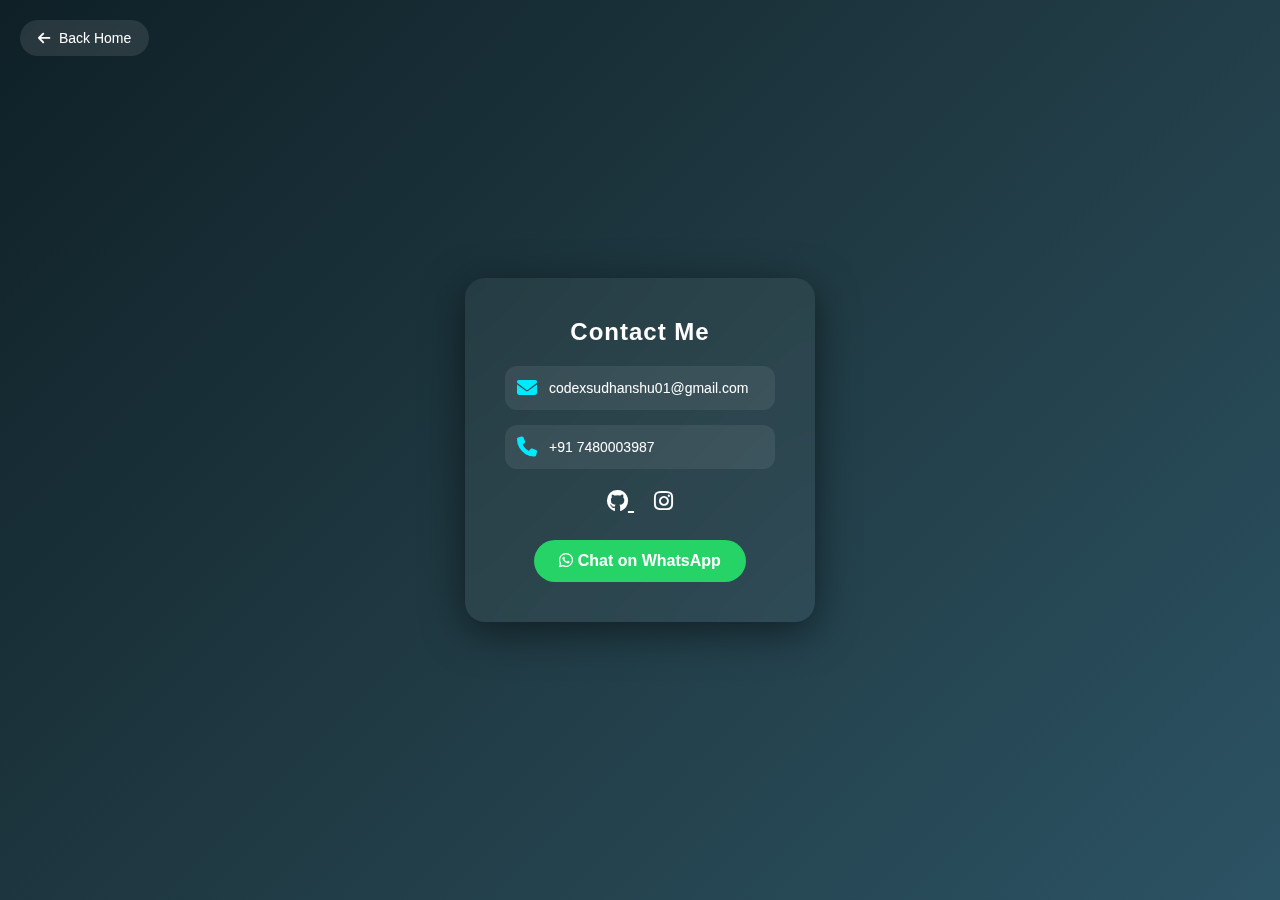
<file: contact.html>
<!DOCTYPE html>
<html lang="en">
<head>
<meta charset="UTF-8">
<meta name="viewport" content="width=device-width, initial-scale=1.0">
<title>Contact Me</title>

<!-- Icons -->
<link rel="stylesheet" href="https://cdnjs.cloudflare.com/ajax/libs/font-awesome/6.5.0/css/all.min.css">

<style>
* {
    margin: 0;
    padding: 0;
    box-sizing: border-box;
    font-family: 'Poppins', sans-serif;
}

body {
    height: 100vh;
    background: linear-gradient(135deg, #0f2027, #203a43, #2c5364);
    display: flex;
    justify-content: center;
    align-items: center;
}

/* Return Button */
.back-btn {
    position: absolute;
    top: 20px;
    left: 20px;
    padding: 10px 18px;
    background: rgba(255,255,255,0.1);
    color: #fff;
    border-radius: 25px;
    text-decoration: none;
    backdrop-filter: blur(10px);
    transition: 0.3s;
    font-size: 14px;
}

.back-btn i {
    margin-right: 5px;
}

.back-btn:hover {
    background: #00eaff;
    color: #000;
    transform: scale(1.05);
}

/* Glass Card */
.contact-container {
    backdrop-filter: blur(15px);
    background: rgba(255,255,255,0.05);
    border-radius: 20px;
    padding: 40px;
    width: 350px;
    text-align: center;
    box-shadow: 0 10px 40px rgba(0,0,0,0.5);
    animation: fadeIn 1.2s ease;
}

h2 {
    color: #fff;
    margin-bottom: 20px;
    letter-spacing: 1px;
}

/* Contact Items */
.contact-item {
    display: flex;
    align-items: center;
    justify-content: flex-start;
    margin: 15px 0;
    padding: 12px;
    border-radius: 12px;
    background: rgba(255,255,255,0.08);
    transition: 0.3s;
    cursor: pointer;
}

.contact-item:hover {
    transform: scale(1.05);
    background: rgba(255,255,255,0.15);
}

.contact-item i {
    font-size: 20px;
    margin-right: 12px;
    color: #00eaff;
}

.contact-item span {
    color: #fff;
    font-size: 14px;
}

/* Social Icons */
.socials {
    margin-top: 20px;
}

.socials a {
    margin: 0 10px;
    font-size: 22px;
    color: #fff;
    transition: 0.3s;
}

.socials a:hover {
    color: #00eaff;
    transform: scale(1.3);
}

/* WhatsApp Button */
.whatsapp-btn {
    margin-top: 25px;
    display: inline-block;
    padding: 12px 25px;
    background: #25D366;
    color: #fff;
    border-radius: 30px;
    text-decoration: none;
    transition: 0.3s;
    font-weight: bold;
}

.whatsapp-btn:hover {
    background: #1ebd5a;
    transform: scale(1.1);
}

/* Animation */
@keyframes fadeIn {
    from {
        opacity: 0;
        transform: translateY(40px);
    }
    to {
        opacity: 1;
        transform: translateY(0);
    }
}
</style>
</head>

<body>

<!-- Return Button -->
<a href="index.html" class="back-btn">
    <i class="fa-solid fa-arrow-left"></i> Back Home
</a>

<div class="contact-container">
    <h2>Contact Me</h2>

    <!-- Email -->
    <div class="contact-item">
        <i class="fa-solid fa-envelope"></i>
        <span>codexsudhanshu01@gmail.com</span>
    </div>

    <!-- Phone -->
    <div class="contact-item">
        <i class="fa-solid fa-phone"></i>
        <span>+91 7480003987</span>
    </div>

    <!-- Social Icons -->
    <div class="socials">
        <a href="https://github.com/yourusername" target="_blank">
            <i class="fab fa-github"></i>
        </a>
        <a href="https://instagram.com/yourusername" target="_blank">
            <i class="fab fa-instagram"></i>
        </a>
    </div>

    <!-- WhatsApp -->
    <a href="https://wa.me/917480003987" target="_blank" class="whatsapp-btn">
        <i class="fab fa-whatsapp"></i> Chat on WhatsApp
    </a>
</div>

</body>
</html>
</file>
